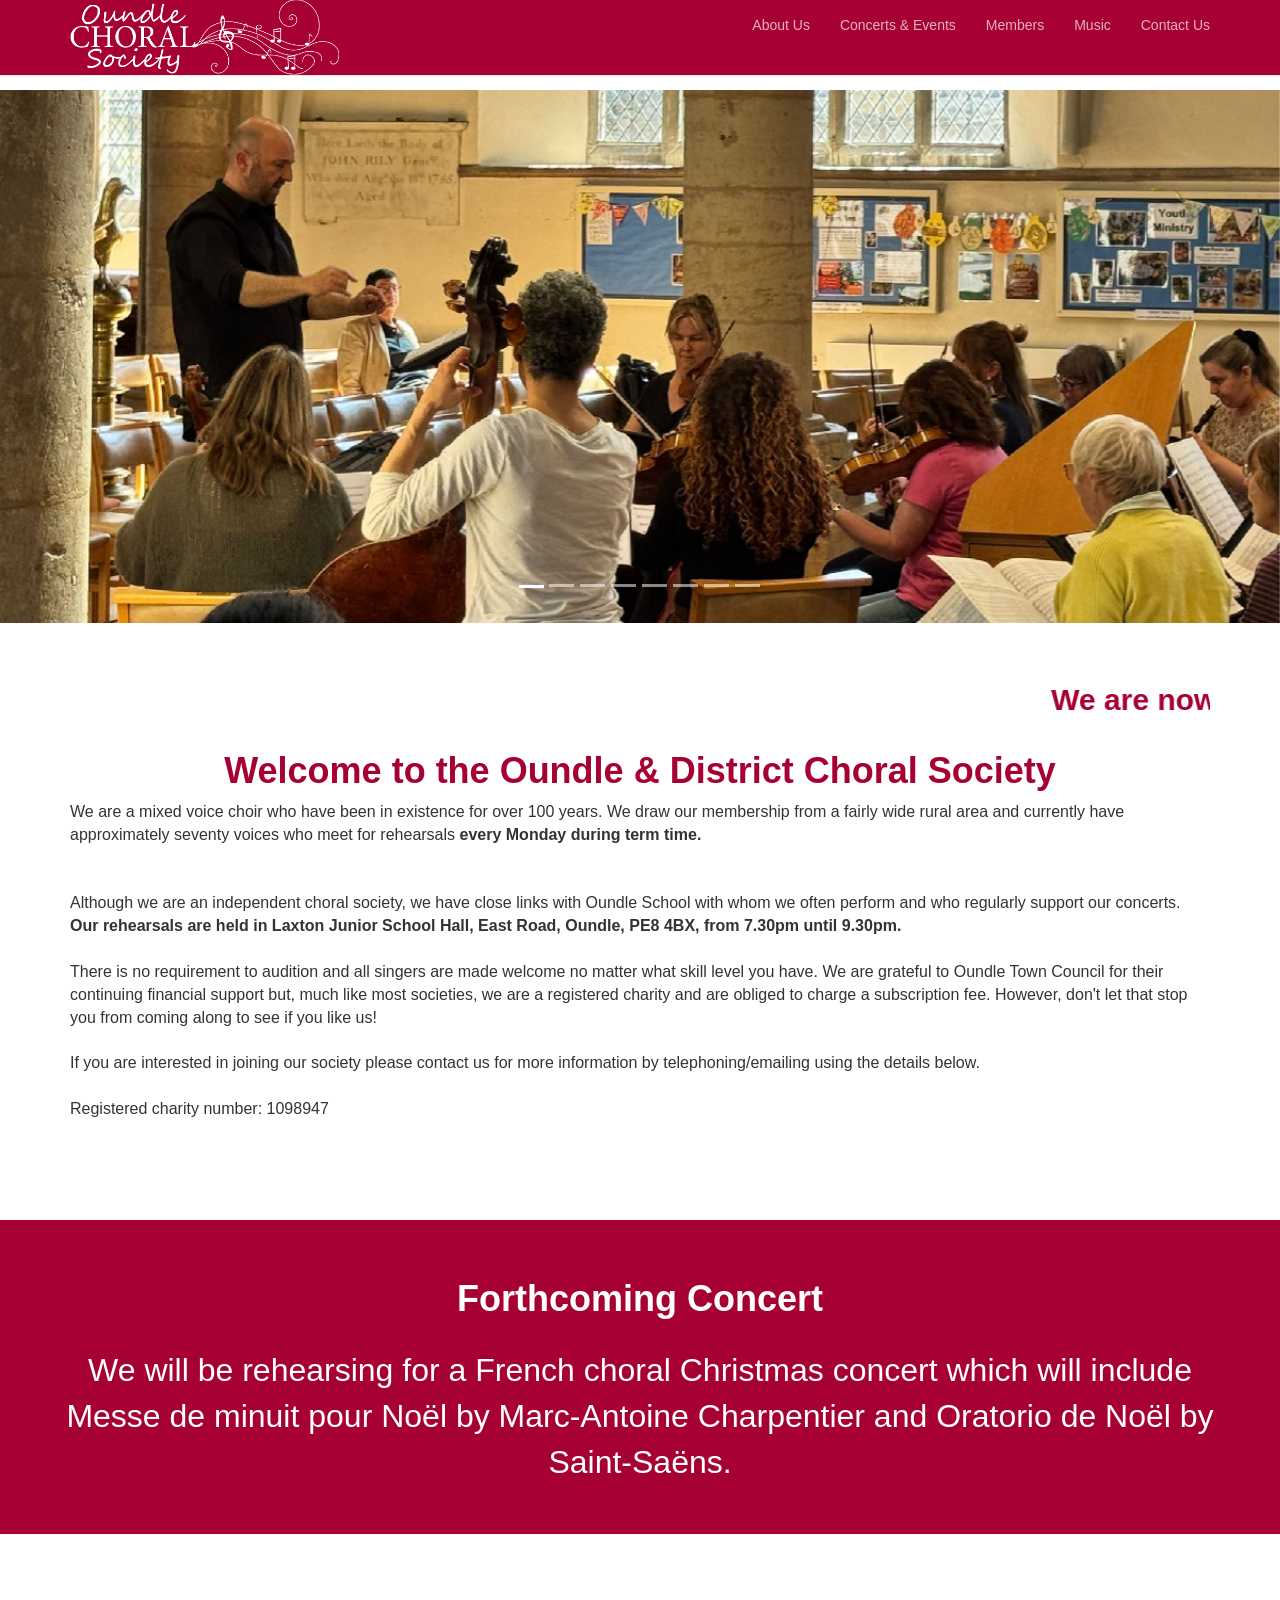
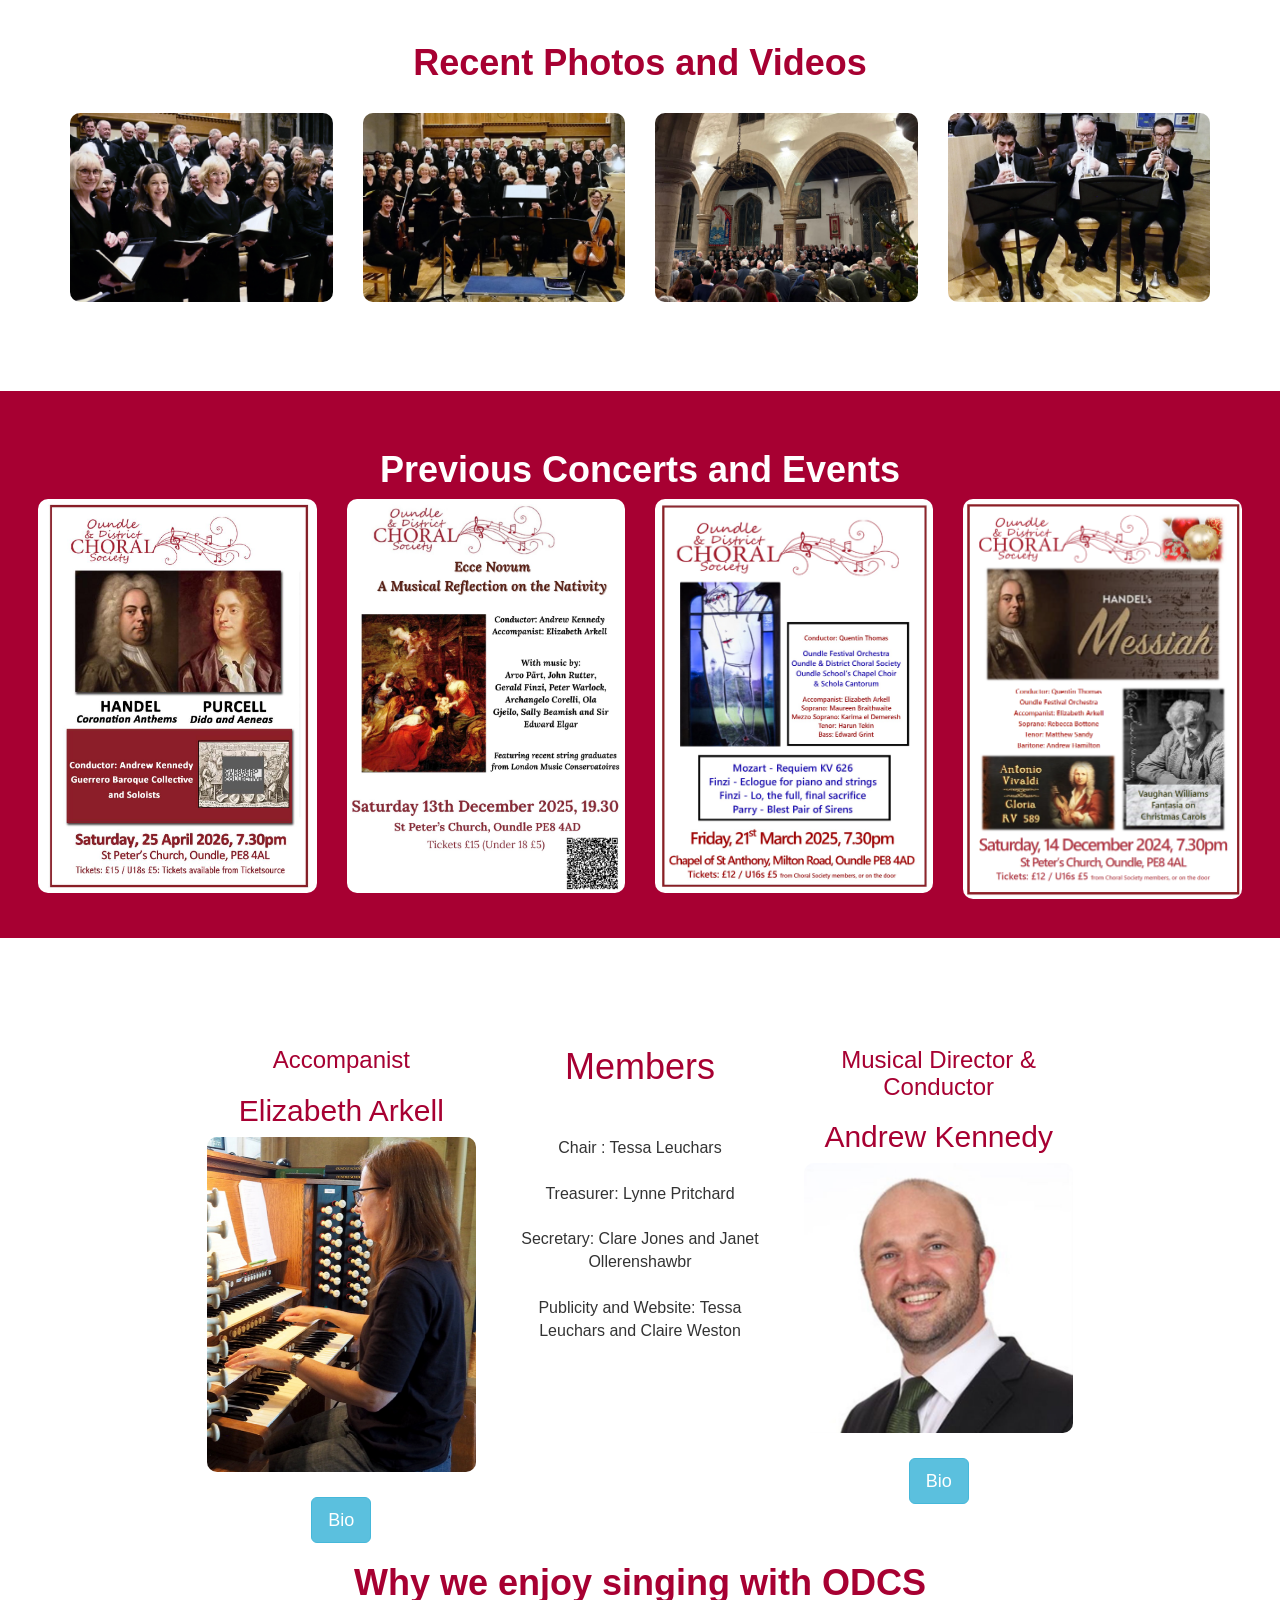
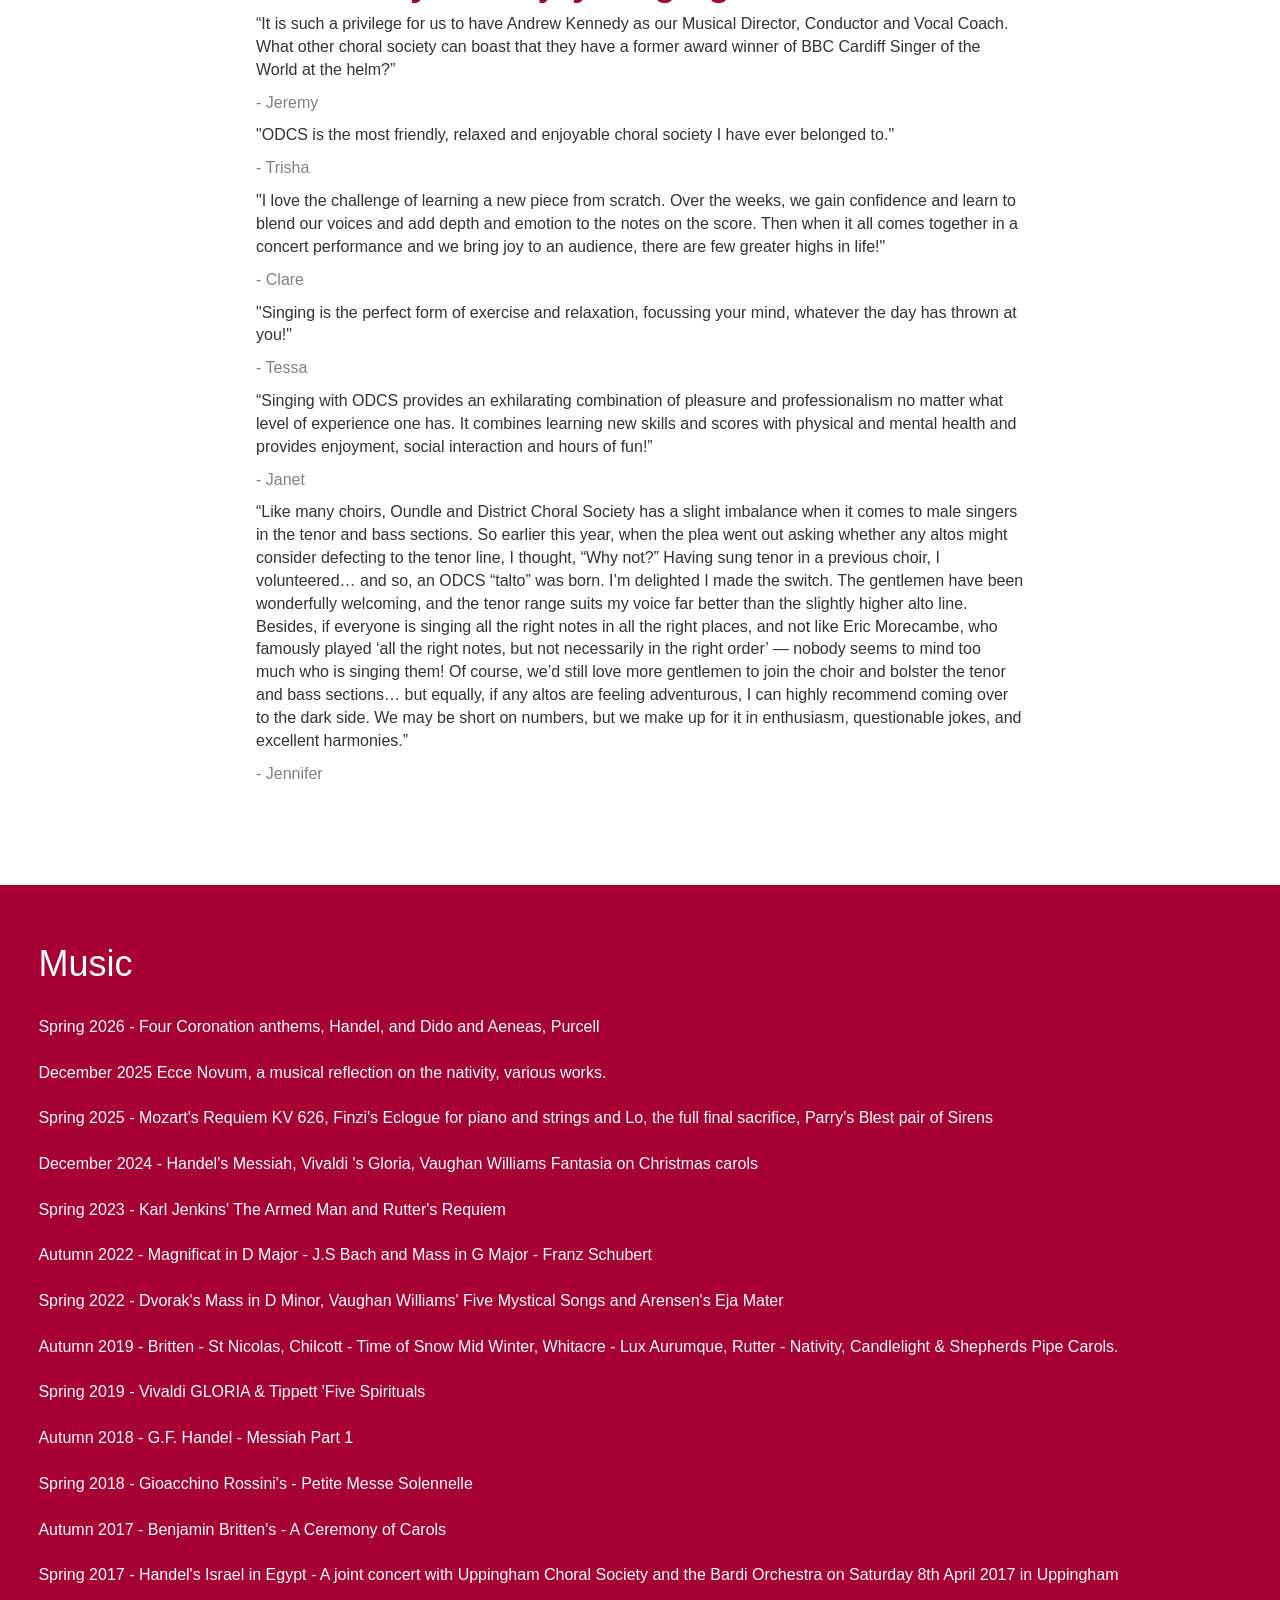
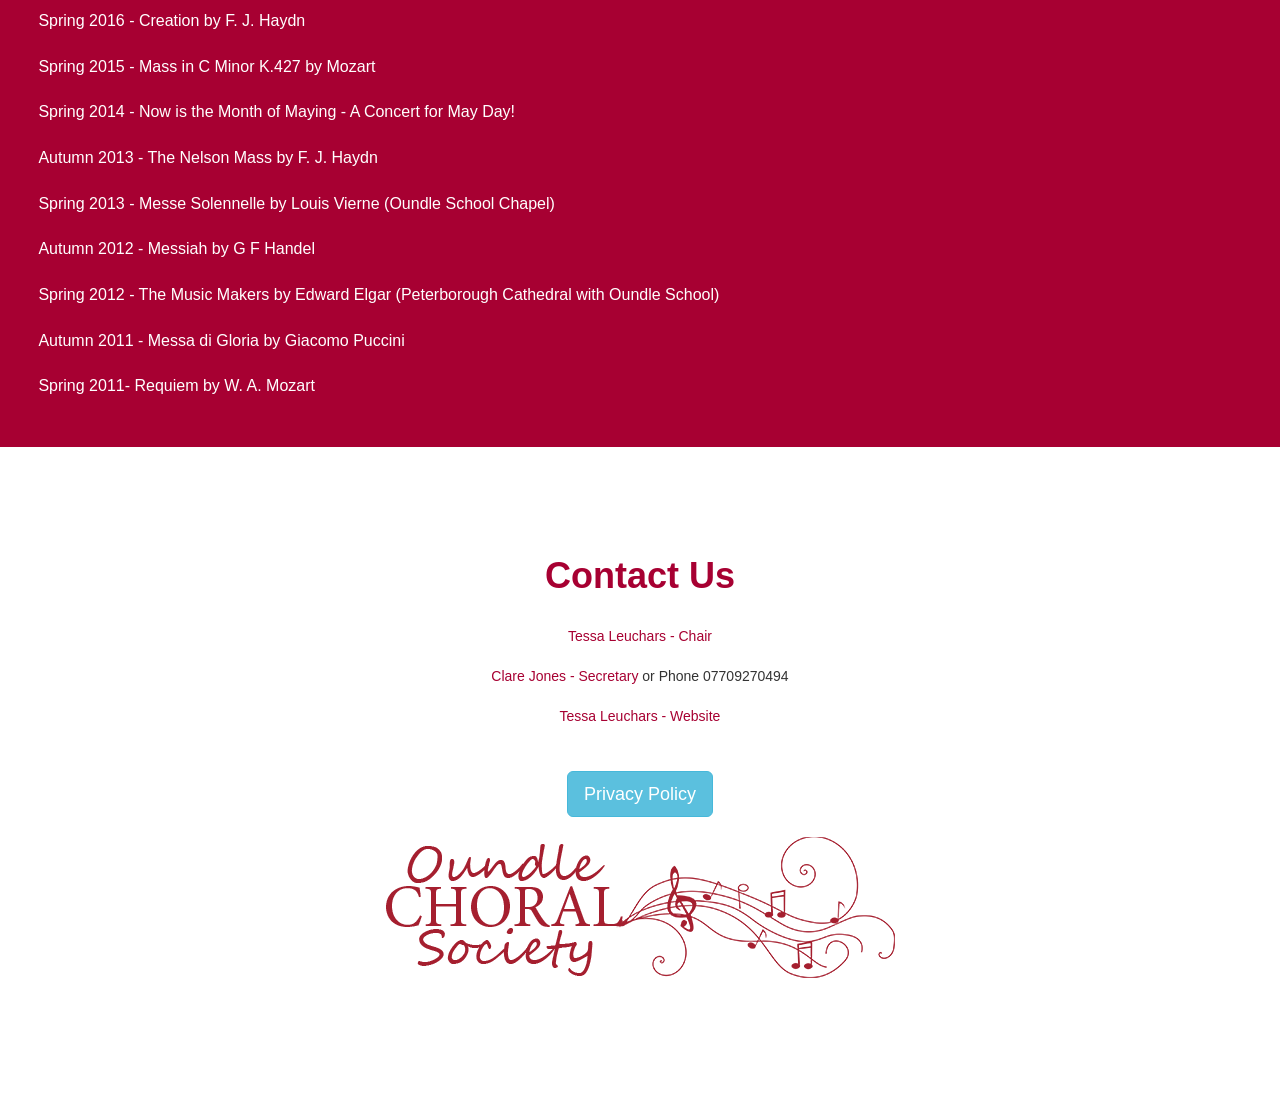
<file: index.html>
<!DOCTYPE html>
<html>
    <head>
        <title>Oundle and District Choral Society</title>
        <meta charset="utf-8">
        <meta name="viewport" content="width=device-width, initial-scale=1">
        <link rel="stylesheet" href="https://maxcdn.bootstrapcdn.com/bootstrap/3.4.1/css/bootstrap.min.css">
        <link rel="stylesheet" href="style.css">
        <script src="https://ajax.googleapis.com/ajax/libs/jquery/3.5.1/jquery.min.js"></script>
        <script src="https://maxcdn.bootstrapcdn.com/bootstrap/3.4.1/js/bootstrap.min.js"></script>
    </head>
    <body>
        <nav class="navbar navbar-default navbar-fixed-top">
            <div class="container">
                <div class="navbar-header">
                    <button type="button" class="navbar-toggle" data-toggle="collapse" data-target="#navbar">
                        <span class="icon-bar"></span>
                        <span class="icon-bar"></span>
                        <span class="icon-bar"></span>
                    </button>
                    <a href="#"><img src="Images/logo.png" height="100%"></a>
                </div>
                <div class="collapse navbar-collapse text-right" id="navbar">
                    <ul class="nav navbar-nav navbar-right">
                        <li><a href="#about">About Us</a></li>
                        <li><a href="#concerts">Concerts & Events</a></li>
                        <li><a href="#members">Members</a></li>
                        <li><a href="#music">Music</a></li>
                        <li><a href="#contact">Contact Us</a></li>
                    </ul>
                </div>
            </div>
        </nav>
        <div id="carousel" class="carousel" data-ride="carousel">
            <!-- Indicators -->
            <ol class="carousel-indicators">
                <li data-target="#carousel" data-slide-to="0" class="active"></li>
                <li data-target="#carousel" data-slide-to="1"></li>
                <li data-target="#carousel" data-slide-to="2"></li>
                <li data-target="#carousel" data-slide-to="3"></li>
                <li data-target="#carousel" data-slide-to="4"></li>
                <li data-target="#carousel" data-slide-to="5"></li>
                <li data-target="#carousel" data-slide-to="6"></li>
                <li data-target="#carousel" data-slide-to="7"></li>
            </ol>

            <!-- Wrapper for slides -->
            <div class="carousel-inner" role="listbox">
                <div class="item active">
                    <img src="Images/carousel0.png" width="100%">
                </div>
                <div class="item">
                    <img src="Images/carousel1.png" width="100%">
                </div>
                <div class="item">
                    <img src="Images/carousel2.png" width="100%">
                </div>
                <div class="item">
                    <img src="Images/carousel3.png" width="100%">
                </div>
                <div class="item">
                    <img src="Images/carousel4.png" width="100%">
                </div>
                <div class="item">
                    <img src="Images/carousel5.png" width="100%">
                </div>
                <div class="item">
                    <img src="Images/carousel6.png" width="100%">
                </div>
                <div class="item">
                    <img src="Images/carousel7.png" width="100%">
                </div>
            </div>
        </div>
        <br><br>
        <div class="container" id="about">
            <marquee>
                <h2><b>
                We are now on our summer break. The new term will start on Monday 7th September
                </b></h2>
            </marquee>
        </div>
        <div class="container">
            <h1 class="text-center"><b>
                Welcome to the Oundle & District Choral Society
            </b></h1>
            <p>
                We are a mixed voice choir who have been in existence for over 100 years. We draw our membership from a fairly wide rural area and currently have approximately seventy voices who meet for rehearsals <b>every Monday during term time.</b>
                <br><br><br>
                Although we are an independent choral society, we have close links with Oundle School with whom we often perform and who regularly support our concerts. <b>Our rehearsals are held in Laxton Junior School Hall, East Road, Oundle, PE8 4BX, from 7.30pm until 9.30pm.</b>
                <br><br>
                There is no requirement to audition and all singers are made welcome no matter what skill level you have. We are grateful to Oundle Town Council for their continuing financial support but, much like most societies, we are a registered charity and are obliged to charge a subscription fee. However, don't let that stop you from coming along to see if you like us!
                <br><br>
                If you are interested in joining our society please contact us for more information by telephoning/emailing using the details below.
                <br><br>
                Registered charity number: 1098947
            </p>
        </div>
        <div class="banner text-center" id="concerts">
            <h1><b>Forthcoming Concert</b></h1>
            <br>
            <p>
                We will be rehearsing for a French choral Christmas concert which will include
                Messe de minuit pour Noël by Marc-Antoine Charpentier and
                Oratorio de Noël by Saint-Saëns.
            </p>
        </div>
        <div class="container">
            <h1 class="text-center"><b>Recent Photos and Videos</b></h1>
            <br>
            <div class="row">
                <div class="col-sm-3 grid-image">
                    <img src="Images/grid1.png">
                </div>
                <div class="col-sm-3 grid-image">
                    <img src="Images/grid2.png">
                </div>
                <div class="col-sm-3 grid-image">
                    <img src="Images/grid3.png">
                </div>
                <div class="col-sm-3 grid-image">
                    <img src="Images/grid4.png">
                </div>
            </div>
        </div>
        <div class="banner text-center">
            <h1><b>Previous Concerts and Events</b></h1>
            <div class="row">
                <div class="col-sm-3 grid-image">
                    <img src="Images/events1.jpg">
                </div>
                <div class="col-sm-3 grid-image">
                    <img src="Images/events2.jpg">
                </div>
                <div class="col-sm-3 grid-image">
                    <img src="Images/events3.jpg">
                </div>
                <div class="col-sm-3 grid-image">
                    <img src="Images/events4.png">
                </div>
            </div>
        </div>
        <div class="container text-center narrow" id="members">
            <div class="row">
                <div class="col-sm-4 grid-image">
                    <h3>Accompanist</h3>
                    <h2>Elizabeth Arkell</h2>
                    <img src="Images/eliz.png">
                    <button type="button" class="btn btn-info btn-lg" data-toggle="modal" data-target="#eliz">Bio</button>
                </div>
                <div class="col-sm-4">
                    <h1>Members</h1>
                    <br><br>
                    <p>
                        Chair : Tessa Leuchars
                        <br><br>
                        Treasurer: Lynne Pritchard
                        <br><br>
                        Secretary: Clare Jones and Janet Ollerenshawbr
                        <br><br>
                        Publicity and Website: Tessa Leuchars and Claire Weston
                    </p>
                </div>
                <div class="col-sm-4 grid-image">
                    <h3>Musical Director & Conductor</h3>
                    <h2>Andrew Kennedy</h2>
                    <img src="Images/andr.jpg">
                    <button type="button" class="btn btn-info btn-lg" data-toggle="modal" data-target="#andr">Bio</button>
                </div>
            </div>
        </div>
        <div class="container">
            <h1 class="text-center"><b>Why we enjoy singing with ODCS</b></h1>
            <div class="container narrow">
                <p>“It is such a privilege for us to have Andrew Kennedy as our Musical Director, Conductor and Vocal Coach. What other choral society can boast that they have a former award winner of BBC Cardiff Singer of the World at the helm?”</p>
                <p class="quote">- Jeremy</p>
                <p>"ODCS is the most friendly, relaxed and enjoyable choral society I have ever belonged to."</p>
                <p class="quote">- Trisha</p>
                <p>"I love the challenge of learning a new piece from scratch. Over the weeks, we gain confidence and learn to blend our voices and add depth and emotion to the notes on the score. Then when it all comes together in a concert performance and we bring joy to an audience, there are few greater highs in life!"</p>
                <p class="quote">- Clare</p>
                <p>"Singing is the perfect form of exercise and relaxation, focussing your mind, whatever the day has thrown at you!"</p>
                <p class="quote">- Tessa</p>
                <p>“Singing with ODCS provides an exhilarating combination of pleasure and professionalism no matter what level of experience one has. It combines learning new skills and scores with physical and mental health and provides enjoyment, social interaction and hours of fun!”</p>
                <p class="quote">- Janet</p>
                <p>“Like many choirs, Oundle and District Choral Society has a slight imbalance when it comes to male singers in the tenor and bass sections. So earlier this year, when the plea went out asking whether any altos might consider defecting to the tenor line, I thought, “Why not?” Having sung tenor in a previous choir, I volunteered… and so, an ODCS “talto” was born. I’m delighted I made the switch. The gentlemen have been wonderfully welcoming, and the tenor range suits my voice far better than the slightly higher alto line. Besides, if everyone is singing all the right notes in all the right places, and not like Eric Morecambe, who famously played ‘all the right notes, but not necessarily in the right order’ — nobody seems to mind too much who is singing them! Of course, we’d still love more gentlemen to join the choir and bolster the tenor and bass sections… but equally, if any altos are feeling adventurous, I can highly recommend coming over to the dark side. We may be short on numbers, but we make up for it in enthusiasm, questionable jokes, and excellent harmonies.”</p>
                <p class="quote">- Jennifer</p>
            </div>
        </div>
        <div class="banner" id="music">
            <h1>Music</h1>
            <p class="small">
                <br>
                Spring 2026 - Four Coronation anthems, Handel, and Dido and Aeneas, Purcell
                <br><br>
                December 2025 Ecce Novum, a musical reflection on the nativity, various works.
                <br><br>
                Spring 2025 - Mozart's Requiem KV 626, Finzi's Eclogue for piano and strings and Lo, the full final sacrifice, Parry's Blest pair of Sirens
                <br><br>
                December 2024 - Handel's Messiah, Vivaldi 's Gloria, Vaughan Williams Fantasia on Christmas carols
                <br><br>
                Spring 2023 - Karl Jenkins' The Armed Man and Rutter's Requiem
                <br><br>
                Autumn 2022 - Magnificat in D Major - J.S Bach and Mass in G Major - Franz Schubert
                <br><br>
                Spring 2022 - Dvorak's Mass in D Minor, Vaughan Williams' Five Mystical Songs and Arensen's Eja Mater
                <br><br>
                Autumn 2019 - Britten - St Nicolas, Chilcott - Time of Snow Mid Winter, Whitacre - Lux Aurumque, Rutter - Nativity, Candlelight & Shepherds Pipe Carols.
                <br><br>
                Spring 2019 - Vivaldi GLORIA & Tippett 'Five Spirituals
                <br><br>
                Autumn 2018 - G.F. Handel - Messiah Part 1
                <br><br>
                Spring 2018 - Gioacchino Rossini's - Petite Messe Solennelle
                <br><br>
                Autumn 2017 - Benjamin Britten's - A Ceremony of Carols
                <br><br>
                Spring 2017 - Handel's Israel in Egypt - A joint concert with Uppingham Choral Society and the Bardi Orchestra on Saturday 8th April 2017 in Uppingham
                <br><br>
                Spring 2016 - Creation by F. J. Haydn
                <br><br>
                Spring 2015 - Mass in C Minor K.427 by Mozart
                <br><br>
                Spring 2014 - Now is the Month of Maying - A Concert for May Day!
                <br><br>
                Autumn 2013 - The Nelson Mass by F. J. Haydn
                <br><br>
                Spring 2013 - Messe Solennelle by Louis Vierne (Oundle School Chapel)
                <br><br>
                Autumn 2012 - Messiah by G F Handel
                <br><br>
                Spring 2012 - The Music Makers by Edward Elgar (Peterborough Cathedral with Oundle School)
                <br><br>
                Autumn 2011 - Messa di Gloria by Giacomo Puccini
                <br><br>
                Spring 2011- Requiem by W. A. Mozart
            </p>
        </div>
        <div class="container text-center" id="contact">
            <h1><b>Contact Us</b></h1>
            <br>
            <a href="mailto:tleuchars@btinternet.com" class="link">Tessa Leuchars - Chair</a>
            <br><br>
            <a href="mailto:info@oundlechoralsociety.org.uk" class="link">Clare Jones - Secretary</a> or Phone 07709270494</a>
            <br><br>
            <a href="mailto:tleuchars@btinternet.com" class="link">Tessa Leuchars - Website</a>
            <br><br>
            <button type="button" class="btn btn-info btn-lg" data-toggle="modal" data-target="#policy">Privacy Policy</button>
            <br><br>
            <img src="Images/logo-red.png">
        </div>
        <div id="policy" class="modal fade modal-red" role="dialog">
            <div class="modal-dialog">

                <!-- Modal content-->
                <div class="modal-content">
                    <div class="modal-header">
                        <button type="button" class="close" data-dismiss="modal">&times;</button>
                        <h3 class="modal-title"><b>Privacy Policy</b></h3>
                    </div>
                    <div class="modal-body">
                        <p>
                            At Oundle & District Choral Society, we always respect your personal privacy. We do collect information from you, but it is our company policy and priority to ensure that all personal information remains private and secure. To earn your trust and confidence in the internet and in Oundle & District Choral Society, we are disclosing our privacy practices and the uses of the information we gather. To protect your privacy, Oundle & District Choral Society:
                        </p>
                        <ul>
                            <li>
                                Will not release any information about you without first obtaining your consent, unless required to do so by law or in the good-faith belief that such action is necessary in order to conform to the edicts of the law or comply with a legal process served on our company.
                            </li>
                            <li>
                                Will not knowingly use any information from children younger than 16 without parental consent
                            </li>
                            <li>
                                Will inform you when we change our privacy policy, either by e-mail or via a link on our home page
                            </li>
                        </ul>
                        <p>
                            Oundle & District Choral Society reserves the right to amend this Privacy Statement at any time without prior notice, and only the current Privacy Statement may be deemed effective.
                        </p>
                        <br>
                        <ol>
                            <li>
                                What general information does Oundle & District Choral Society collect about me and how is it used? When you visit the Oundle & District Choral Society web site, we collect some basic information about your computer, such as: IP address (your computer's unique signature). Operating system (e.g., Windows XP). Browser software (e.g., Microsoft Internet Explorer, Firefox). Internet Service Provider (e.g., Pipex, Demon, AOL, etc.) Other numeric codes used to identify a computer. The information we collect is aggregated to reflect the population and not focused on individuals. We use it to help us better understand the people who visit the Oundle & District Choral Society web site. In addition, like many other sites with paid advertising, we disclose some of this aggregate information to advertisers to inform them of the number of people who have seen and clicked on their links or advertisements.
                            </li>
                            <br>
                            <li>
                                What personal information does Oundle & District Choral Society collect about me and how is it used? During the process of completing our email form, we ask you to supply personal information, including your name and an e-mail address. Any information submitted is kept for our records only. It is never passed on to third parties, nor is it added to any list or used to send unsolicited e-mail or correspondence of any type.
                            </li>
                            <br>
                            <li>
                                How do third-party advertisers use my information? Oundle & District Choral Society does not pass on any personal information of any description to third-party advertisers. Any information we pass on is of a general nature as outlined above regarding numbers of visitors, page views, etc. If you receive an email from a third party stating that it is associated with Oundle & District Choral Society, yet you do not recall asking for the information, please follow the third party's removal procedures. If this procedure is not successful, please forward the e-mail with a summary of your experience to enquiries@oundlechoralsociety.org.uk. Additionally, be aware that when you click on links, you may be brought to other sites not operated by Oundle & District Choral Society. You are responsible for information you provide these sites. We recommend that you review the privacy policy of any site that requests personal information.
                            </li>
                            <br>
                            <li>
                                How may I protect my privacy on the Internet and within Oundle & District Choral Society? - Know the risks? If you provide your e-mail address to public domains such as chat rooms or newsgroups, or you provide it to web sites which don't respect your privacy, you may begin to receive unsolicited e-mail. Unsolicited e-mail is also known as spam. Oundle & District Choral Society has strict rules prohibiting spam; it is generally a good idea to provide your e-mail address only to people or groups that you trust.
                            </li>
                            <br>
                            <li>
                                Educate yourself! Look for a privacy statement on every site you visit on the Web, and search for information on how to protect your privacy. Tell your children: "Never talk to strangers!" Teach children not to give out their names or other personal information. Tell them never to fill out online registration forms without your knowledge and consent. We always respect your personal privacy. We do collect information from you, but it is our company policy and priority to ensure that all personal information remains private and secure. To earn your trust and confidence in the internet and in Oundle & District Choral Society, we are disclosing our privacy practices and the uses of the information we gather.
                            </li>
                        </ol>
                    </div>
                    <div class="modal-footer">
                        <button type="button" class="btn btn-close-red" data-dismiss="modal">Close</button>
                    </div>
                </div>
            </div>
        </div>
        <div id="eliz" class="modal fade modal-white" role="dialog">
            <div class="modal-dialog">

                <!-- Modal content-->
                <div class="modal-content">
                    <div class="modal-header">
                        <button type="button" class="close" data-dismiss="modal">&times;</button>
                        <h3 class="modal-title"><b>Elizabeth Arkell</b></h3>
                    </div>
                    <div class="modal-body text-center">
                        <p>
                            Elizabeth was a music scholar at Ardingly College and organ scholar at Sidney Sussex College, Cambridge, where she read for a degree in music. A Fellow of the Royal College of Organists, Elizabeth is an experienced organist and accompanist, having worked with many choirs and choral societies. Her career in music education has seen her teach in schools in Berkshire, Hampshire and Staffordshire, and she is currently Head of Academic Music and School Organist at Oundle School. Elizabeth is a senior examiner for Pearson GCSE Music and has also worked as an examiner for the ABRSM. She was Organist and Director of Music at St John's Church in Peterborough from 2014 to 2022 and has accompanied ODCS since 2017
                        </p>
                    </div>
                    <div class="modal-footer">
                        <button type="button" class="btn btn-close-white" data-dismiss="modal">Close</button>
                    </div>
                </div>
            </div>
        </div>
        <div id="andr" class="modal fade modal-white" role="dialog">
            <div class="modal-dialog">

                <!-- Modal content-->
                <div class="modal-content">
                    <div class="modal-header">
                        <button type="button" class="close" data-dismiss="modal">&times;</button>
                        <h3 class="modal-title"><b>Andrew Kennedy</b></h3>
                    </div>
                    <div class="modal-body text-center">
                        <p>
                            Andrew Kennedy studied at King's College, Cambridge and the Royal College of Music. He was a member of the Young Artists Programme at Covent Garden and a BBC Radio 3 New Generation Artist. He won the Rosenblatt Recital Prize in the 2005 Cardiff Singer of the World Competition and was awarded a Borletti Trust Award and the prestigious Royal Philharmonic Society Young Artists Award in 2006. Highlights in his operatic career have included Tom Rakewell The Rake’s Progress (La Scala, La Monnaie and Opéra de Lyon); Tamino The Magic Flute (English National Opera, Opéra Toulon); Vere Billy Budd and Peter Quint The Turn of the Screw (Houston Grand Opera) and Tito La Clemenzo di Tito (Opéra de Lyon, Oper Frankfurt). In concert Andrew has appeared with the LSO, LPO, Philharmonia RLPO, all major BBC Orchestras and also with the Concertgebouw, Zurich Tonhalle, St Louis Symphony Orchestra, Bamberg Symphoniker, the Monteverdi Choir and Orchestre Révolutionnaire et Romantique and the Helsinki Philharmonic, with conductors including Sir Roger Norrington, Sir Mark Elder, Esa Pekka Solonen, Gianandrea Noseda, David Robertson, Daniele Gatti, Thierry Fisher, Vladimir Jurowski, Sir Neville Marriner and Sir John Eliot Gardiner. He also appeared as a soloist alongside Anna Netrebko in the 2007 BBC Last Night of the Proms. A former Head of Singing at Westminster School and Director of Music at Uppingham School. Andrew is currently Head of Singing at Oundle School and Musician in Residence at Girton College, Cambridge and has been MD of ODCS since September 2025
                        </p>
                    </div>
                    <div class="modal-footer">
                        <button type="button" class="btn btn-close-white" data-dismiss="modal">Close</button>
                    </div>
                </div>
            </div>
        </div>
    </body>
</html>
</file>
<file: style.css>
body {
    margin: 0px;
    margin-top: 90px;
    margin-bottom: 10%;
}

.carousel-indicators li {
    border-width: 0px;
    width: 25px !important;
    height: 3px !important;
    border-radius: 0px;
    background-color: #ffffff87;
}

.carousel-indicators li.active {
    background-color: #ffffff;
}

.carousel {
    margin-top: 10px;
}

.navbar {
  background-color: #A70032;
}

.navbar-header {
  height: 75px;
}

.navbar-toggle {
  border: #ffffff solid 2px !important;
}

.icon-bar {
  background-color: #ffffff !important;
}

.navbar-collapse {
  background-color: #A70032;
  color: #E5B3C2 !important;
  border: unset;
}

.navbar-nav a {
  color: #E5B3C2 !important;
}

.navbar-brand img {
  height: 100%;
}

h1, h2, h3{
  color: #A70032;
}

p {
  font-size: medium;
}

.banner {
  color: #ffffff !important;
  background-color: #A70032;
  margin: 7% 0px;
  padding: 3%;
}

.banner h1 {
  color: #ffffff;
}

.banner p {
  font-size: xx-large;
}

.grid-image img{
  width: 100%;
  border-radius: 10px;
}

button {
  margin: 25px;
}

.quote {
  color: grey;
}

.narrow {
  width: 70%;
}

.small {
  font-size: medium !important;
}

.link {
  color: #A70032;
}

.modal-red {
  color: #A70032 !important;
}

.btn-close-red {
  background-color: #A70032;
  color: #ffffff;
}

.modal-white {
  color: #000000 !important;
}

.btn-close-white {
  background-color: white;
  color: #000000;
}
</file>
